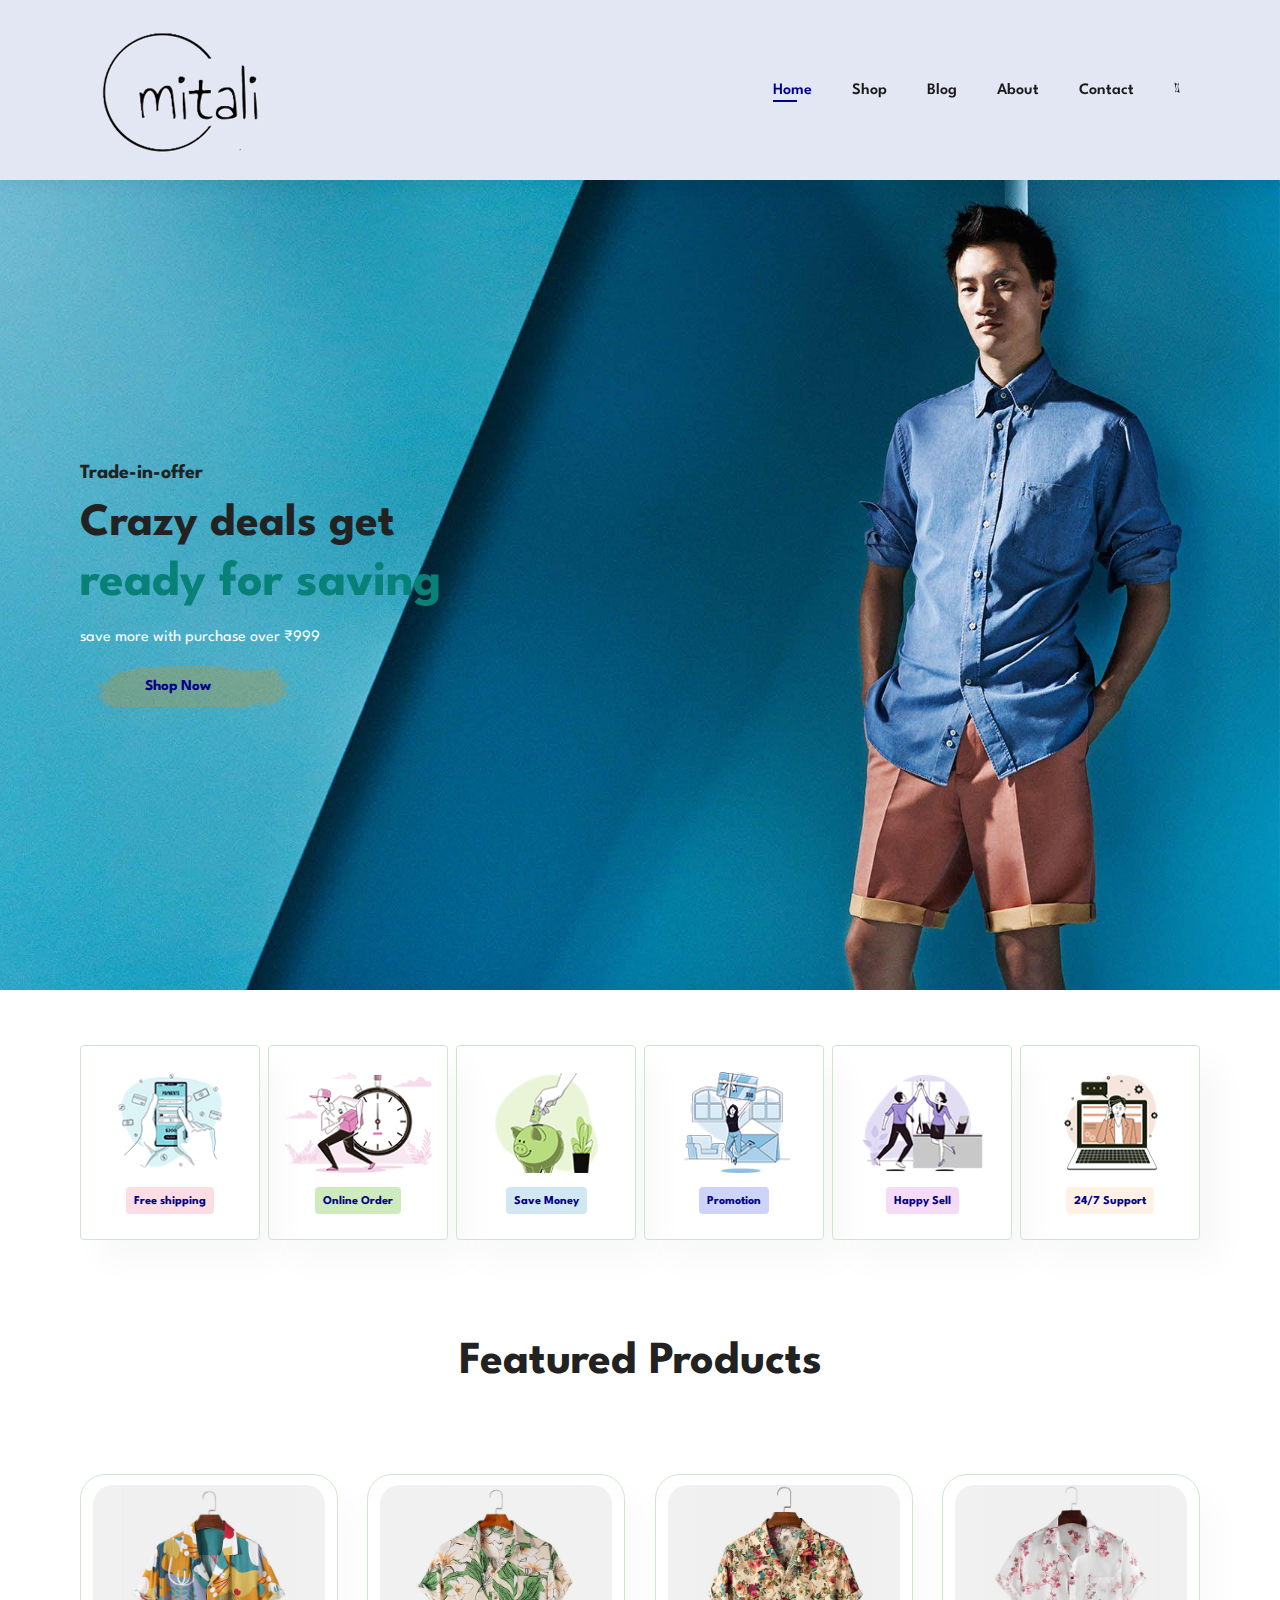
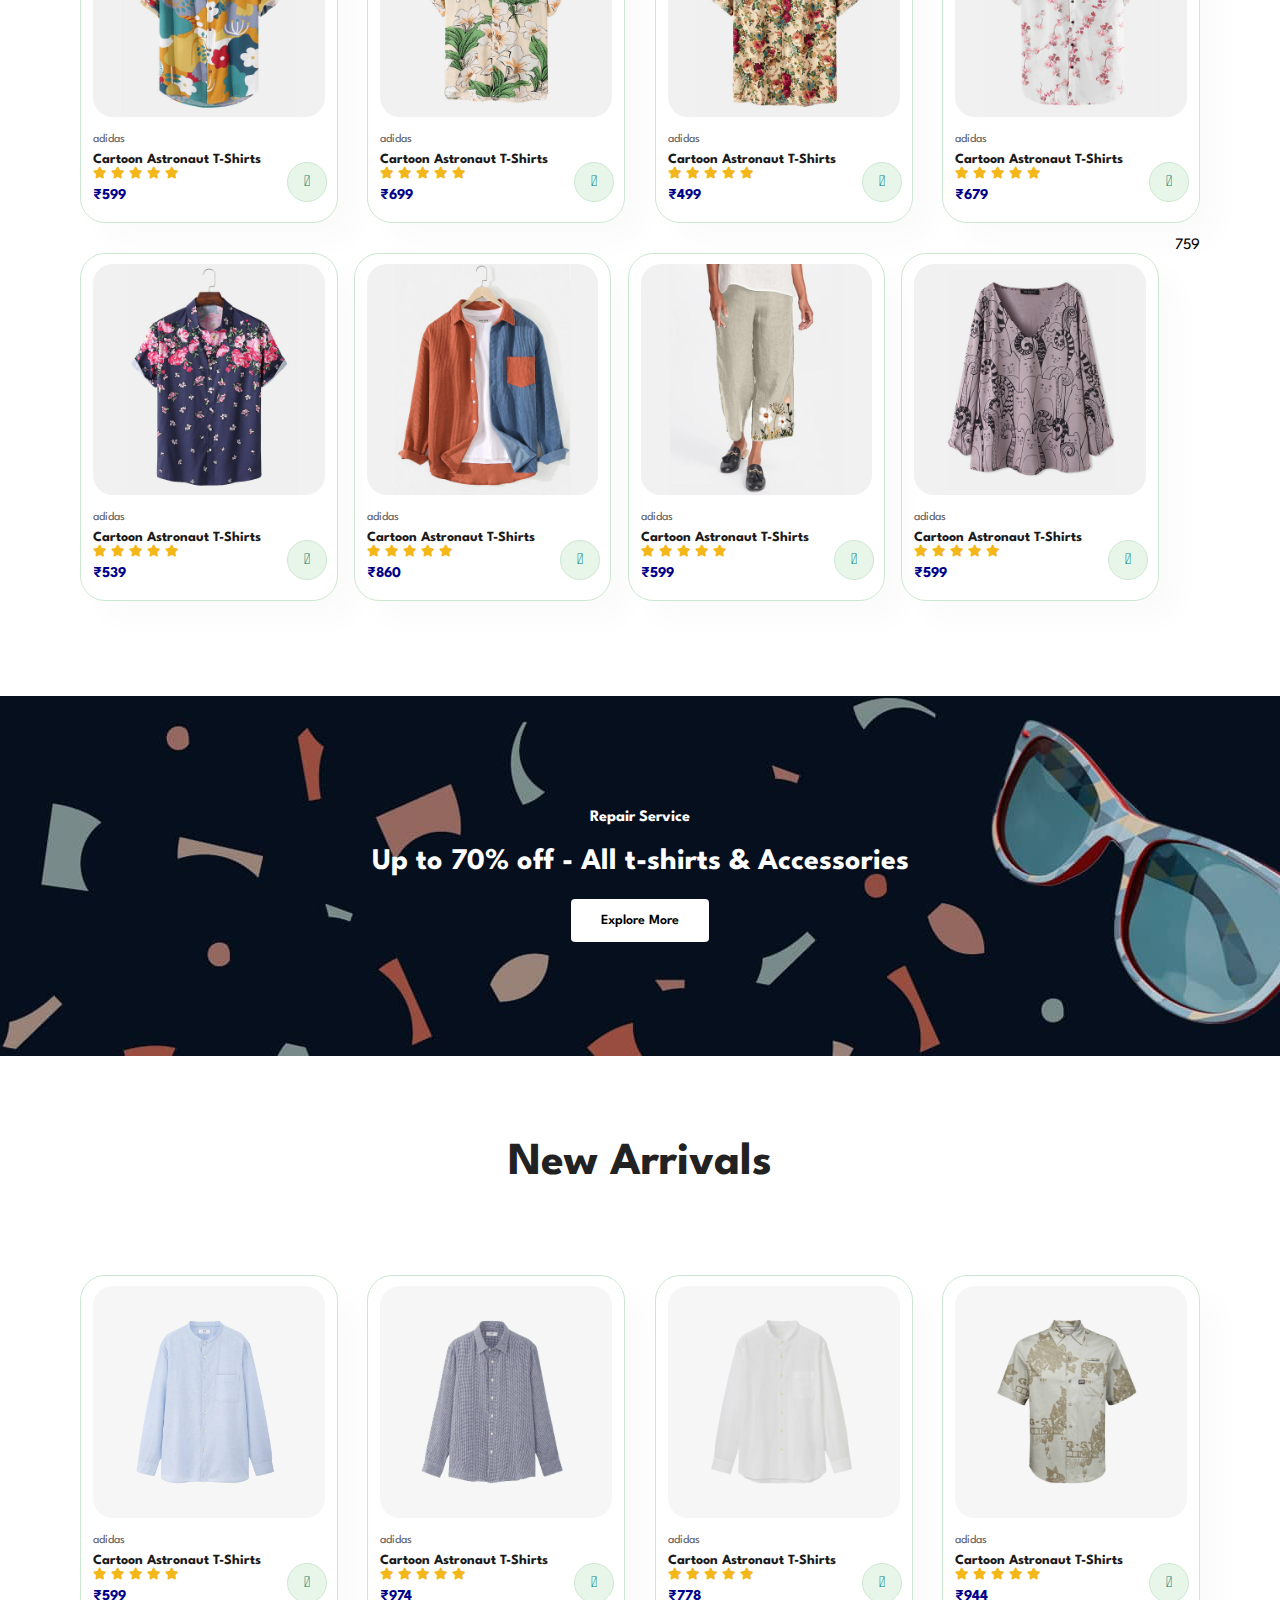
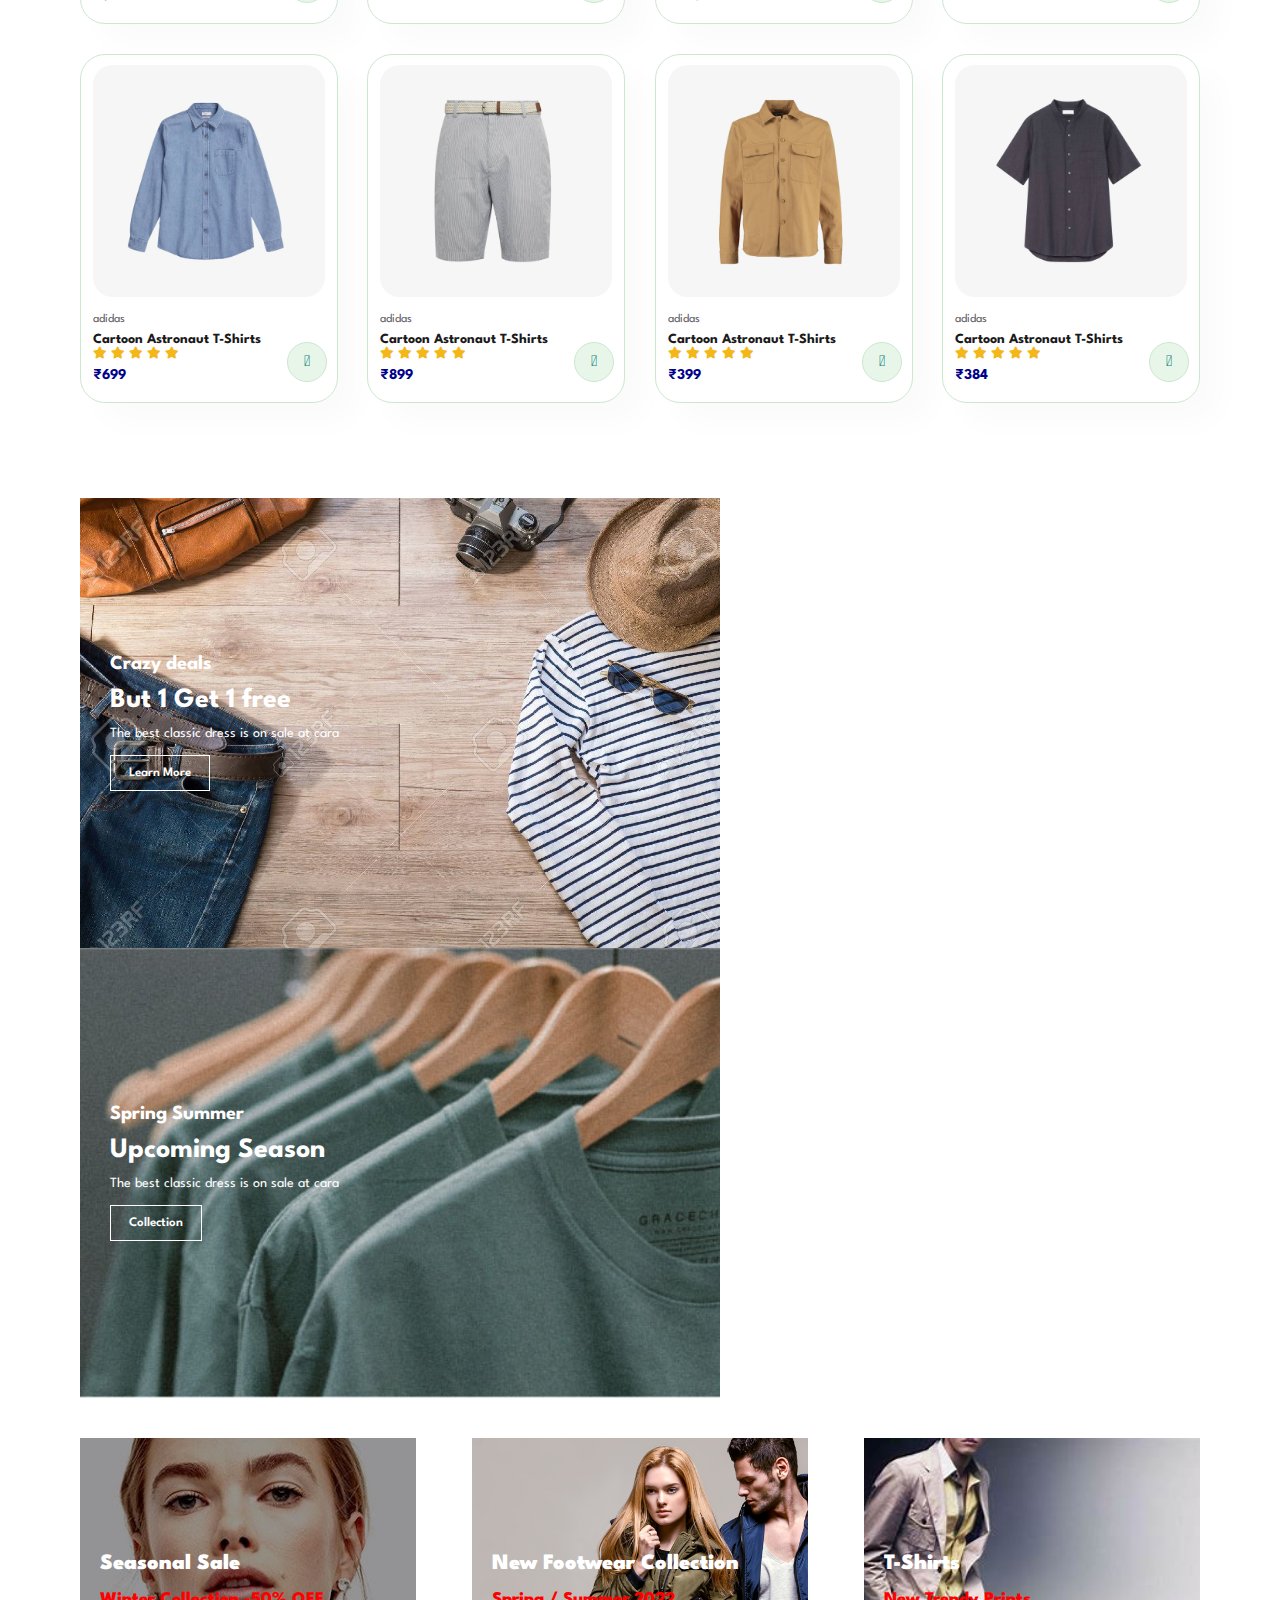
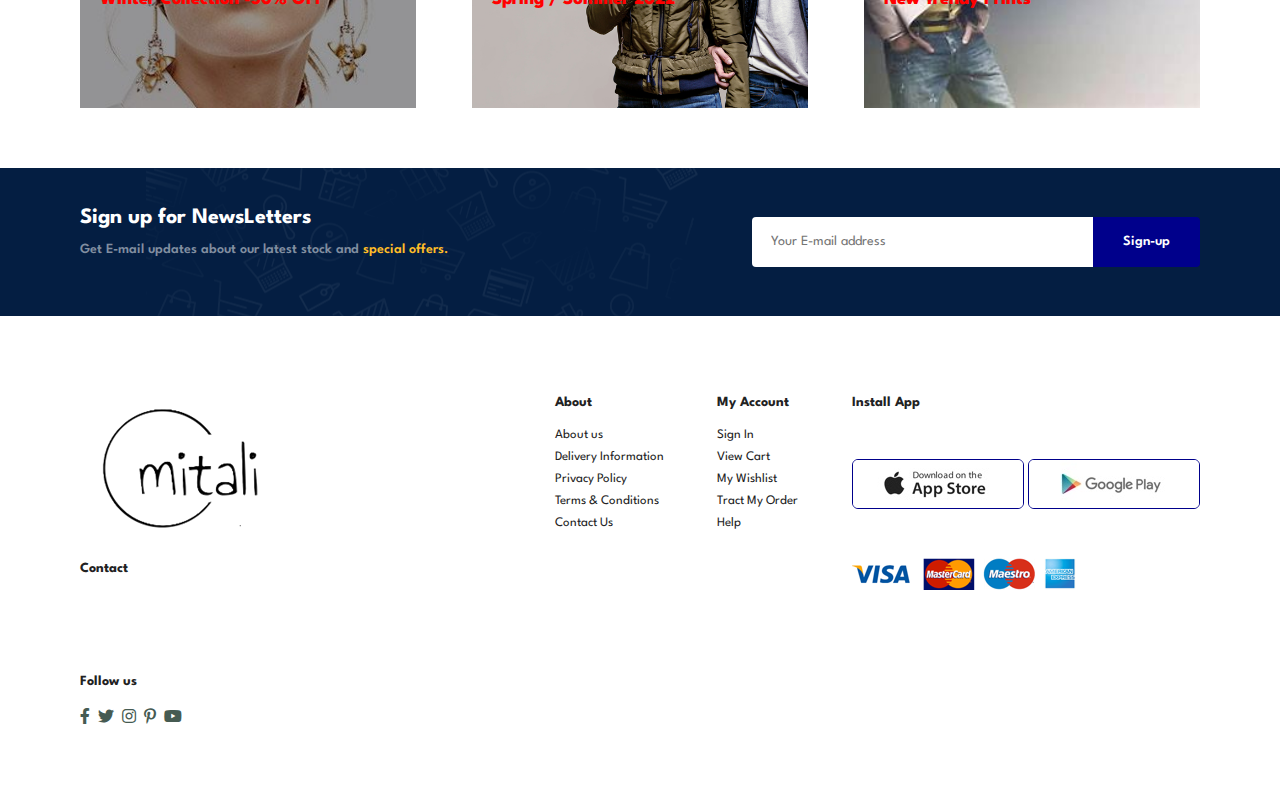
<file: index.html>
<!DOCTYPE html>
<html lang="en">
  <head>
    <meta charset="UTF-8" />
    <meta http-equiv="X-UA-Compatible" content="IE=edge" />
    <meta name="viewport" content="width=device-width, initial-scale=1.0" />
    <title>E-commerce</title>
    <link
      rel="stylesheet"
      href="https://pro.fontawesome.com/releases/v5.10.0/css/all.css"
    />

    <link rel="stylesheet" href="style.css" />
  </head>

  <body>
    <section id="header">
      <a href="#"> <img src="img/logo3.png"
        class="logo" alt="" /></a>

      <div>
        <ul id="navbar">
          <li><a class="active" href="index.html">Home</a></li>
          <li><a href="shop.html">Shop</a></li>
          <li><a href="blog.html">Blog</a></li>
          <li><a href="about.html">About</a></li>
          <li><a href="contact.html">Contact</a></li>
          <li id="lg-bag">
            <a href="cart.html"><i class="fal fa-shopping-cart"></i></a>
          </li>
          <a href="#" id="close"><i class="far fa-times"></i></a>
        </ul>
      </div>
      <div id="mobile">
        <a href="cart.html"><i class="fal fa-shopping-cart"></i></a>
        <i id="bar" class="fas fa-outdent"></i>
      </div>
    </section>

    <section id="hero">
      <h4>Trade-in-offer</h4>
      <h2>Crazy deals get</h2>
      <h1>ready for saving</h1>
      <p>save more with purchase over ₹999</p>
      <button>Shop Now</button>
    </section>

    <section id="feature" class="section-p1">
      <div class="fe-box">
        <img src="img/features/f1.png" alt="" />
        <h6>Free shipping</h6>
      </div>
      <div class="fe-box">
        <img src="img/features/f2.png" alt="" />
        <h6>Online Order</h6>
      </div>
      <div class="fe-box">
        <img src="img/features/f3.png" alt="" />
        <h6>Save Money</h6>
      </div>
      <div class="fe-box">
        <img src="img/features/f4.png" alt="" />
        <h6>Promotion</h6>
      </div>
      <div class="fe-box">
        <img src="img/features/f5.png" alt="" />
        <h6>Happy Sell</h6>
      </div>
      <div class="fe-box">
        <img src="img/features/f6.png" alt="" />
        <h6>24/7 Support</h6>
      </div>
    </section>

    <section id="product1" class="section-p1">
      <h2>Featured Products</h2>
      <p>Summer Collection New Modern Design</p>
      <div class="pro-container">
        <div class="pro">
          <img src="img/products/f1.jpg" alt="" />
          <div class="des">
            <span>adidas</span>
            <h5>Cartoon Astronaut T-Shirts</h5>
            <div class="star">
              <i class="fas fa-star"></i>
              <i class="fas fa-star"></i>
              <i class="fas fa-star"></i>
              <i class="fas fa-star"></i>
              <i class="fas fa-star"></i>
            </div>
            <h4>₹599</h4>
          </div>
          <a href="#"><i class="fal fa-shopping-cart cart"></i></a>
        </div>
        <div class="pro">
          <img src="img/products/f2.jpg" alt="" />
          <div class="des">
            <span>adidas</span>
            <h5>Cartoon Astronaut T-Shirts</h5>
            <div class="star">
              <i class="fas fa-star"></i>
              <i class="fas fa-star"></i>
              <i class="fas fa-star"></i>
              <i class="fas fa-star"></i>
              <i class="fas fa-star"></i>
            </div>
            <h4>₹699</h4>
          </div>
          <a href="#"><i class="fal fa-shopping-cart cart"></i></a>
        </div>
        <div class="pro">
          <img src="img/products/f3.jpg" alt="" />
          <div class="des">
            <span>adidas</span>
            <h5>Cartoon Astronaut T-Shirts</h5>
            <div class="star">
              <i class="fas fa-star"></i>
              <i class="fas fa-star"></i>
              <i class="fas fa-star"></i>
              <i class="fas fa-star"></i>
              <i class="fas fa-star"></i>
            </div>
            <h4>₹499</h4>
          </div>
          <a href="#"><i class="fal fa-shopping-cart cart"></i></a>
        </div>
        <div class="pro">
          <img src="img/products/f4.jpg" alt="" />
          <div class="des">
            <span>adidas</span>
            <h5>Cartoon Astronaut T-Shirts</h5>
            <div class="star">
              <i class="fas fa-star"></i>
              <i class="fas fa-star"></i>
              <i class="fas fa-star"></i>
              <i class="fas fa-star"></i>
              <i class="fas fa-star"></i>
            </div>
            <h4>₹679</h4>
          </div>
          <a href="#"><i class="fal fa-shopping-cart cart"></i></a>
        </div>
        <div class="pro">
          <img src="img/products/f5.jpg" alt="" />
          <div class="des">
            <span>adidas</span>
            <h5>Cartoon Astronaut T-Shirts</h5>
            <div class="star">
              <i class="fas fa-star"></i>
              <i class="fas fa-star"></i>
              <i class="fas fa-star"></i>
              <i class="fas fa-star"></i>
              <i class="fas fa-star"></i>
            </div>
            <h4>₹539</h4>
          </div>
          <a href="#"><i class="fal fa-shopping-cart cart"></i></a>
        </div>
        <div class="pro">
          <img src="img/products/f6.jpg" alt="" />
          <div class="des">
            <span>adidas</span>
            <h5>Cartoon Astronaut T-Shirts</h5>
            <div class="star">
              <i class="fas fa-star"></i>
              <i class="fas fa-star"></i>
              <i class="fas fa-star"></i>
              <i class="fas fa-star"></i>
              <i class="fas fa-star"></i>
            </div>
            <h4>₹860</h4>
          </div>
          <a href="#"><i class="fal fa-shopping-cart cart"></i></a>
        </div>
        <div class="pro">
          <img src="img/products/f7.jpg" alt="" />
          <div class="des">
            <span>adidas</span>
            <h5>Cartoon Astronaut T-Shirts</h5>
            <div class="star">
              <i class="fas fa-star"></i>
              <i class="fas fa-star"></i>
              <i class="fas fa-star"></i>
              <i class="fas fa-star"></i>
              <i class="fas fa-star"></i>
            </div>
            <h4>₹599</h4>
          </div>
          <a href="#"><i class="fal fa-shopping-cart cart"></i></a>
        </div>
        <div class="pro">
          <img src="img/products/f8.jpg" alt="" />
          <div class="des">
            <span>adidas</span>
            <h5>Cartoon Astronaut T-Shirts</h5>
            <div class="star">
              <i class="fas fa-star"></i>
              <i class="fas fa-star"></i>
              <i class="fas fa-star"></i>
              <i class="fas fa-star"></i>
              <i class="fas fa-star"></i>
            </div>
            <h4>₹599</h4>
          </div>
          <a href="#"><i class="fal fa-shopping-cart cart"></i></a>
        </div>759
      </div>
    </section>

    <section id="banner" class="section-m1">
      <h4>Repair Service</h4>
      <h2>Up to <span>70% off</span> - All t-shirts & Accessories</h2>
      <button class="normal">Explore More</button>
    </section>

    <section id="product1" class="section-p1">
      <h2>New Arrivals</h2>
      <p>Summer Collection New Modern Design</p>
      <div class="pro-container">
        <div class="pro">
          <img src="img/products/n1.jpg" alt="" />
          <div class="des">
            <span>adidas</span>
            <h5>Cartoon Astronaut T-Shirts</h5>
            <div class="star">
              <i class="fas fa-star"></i>
              <i class="fas fa-star"></i>
              <i class="fas fa-star"></i>
              <i class="fas fa-star"></i>
              <i class="fas fa-star"></i>
            </div>
            <h4>₹599</h4>
          </div>
          <a href="#"><i class="fal fa-shopping-cart cart"></i></a>
        </div>
        <div class="pro">
          <img src="img/products/n2.jpg" alt="" />
          <div class="des">
            <span>adidas</span>
            <h5>Cartoon Astronaut T-Shirts</h5>
            <div class="star">
              <i class="fas fa-star"></i>
              <i class="fas fa-star"></i>
              <i class="fas fa-star"></i>
              <i class="fas fa-star"></i>
              <i class="fas fa-star"></i>
            </div>
            <h4>₹974</h4>
          </div>
          <a href="#"><i class="fal fa-shopping-cart cart"></i></a>
        </div>
        <div class="pro">
          <img src="img/products/n3.jpg" alt="" />
          <div class="des">
            <span>adidas</span>
            <h5>Cartoon Astronaut T-Shirts</h5>
            <div class="star">
              <i class="fas fa-star"></i>
              <i class="fas fa-star"></i>
              <i class="fas fa-star"></i>
              <i class="fas fa-star"></i>
              <i class="fas fa-star"></i>
            </div>
            <h4>₹778</h4>
          </div>
          <a href="#"><i class="fal fa-shopping-cart cart"></i></a>
        </div>
        <div class="pro">
          <img src="img/products/n4.jpg" alt="" />
          <div class="des">
            <span>adidas</span>
            <h5>Cartoon Astronaut T-Shirts</h5>
            <div class="star">
              <i class="fas fa-star"></i>
              <i class="fas fa-star"></i>
              <i class="fas fa-star"></i>
              <i class="fas fa-star"></i>
              <i class="fas fa-star"></i>
            </div>
            <h4>₹944</h4>
          </div>
          <a href="#"><i class="fal fa-shopping-cart cart"></i></a>
        </div>
        <div class="pro">
          <img src="img/products/n5.jpg" alt="" />
          <div class="des">
            <span>adidas</span>
            <h5>Cartoon Astronaut T-Shirts</h5>
            <div class="star">
              <i class="fas fa-star"></i>
              <i class="fas fa-star"></i>
              <i class="fas fa-star"></i>
              <i class="fas fa-star"></i>
              <i class="fas fa-star"></i>
            </div>
            <h4>₹699</h4>
          </div>
          <a href="#"><i class="fal fa-shopping-cart cart"></i></a>
        </div>
        <div class="pro">
          <img src="img/products/n6.jpg" alt="" />
          <div class="des">
            <span>adidas</span>
            <h5>Cartoon Astronaut T-Shirts</h5>
            <div class="star">
              <i class="fas fa-star"></i>
              <i class="fas fa-star"></i>
              <i class="fas fa-star"></i>
              <i class="fas fa-star"></i>
              <i class="fas fa-star"></i>
            </div>
            <h4>₹899</h4>
          </div>
          <a href="#"><i class="fal fa-shopping-cart cart"></i></a>
        </div>
        <div class="pro">
          <img src="img/products/n7.jpg" alt="" />
          <div class="des">
            <span>adidas</span>
            <h5>Cartoon Astronaut T-Shirts</h5>
            <div class="star">
              <i class="fas fa-star"></i>
              <i class="fas fa-star"></i>
              <i class="fas fa-star"></i>
              <i class="fas fa-star"></i>
              <i class="fas fa-star"></i>
            </div>
            <h4>₹399</h4>
          </div>
          <a href="#"><i class="fal fa-shopping-cart cart"></i></a>
        </div>
        <div class="pro">
          <img src="img/products/n8.jpg" alt="" />
          <div class="des">
            <span>adidas</span>
            <h5>Cartoon Astronaut T-Shirts</h5>
            <div class="star">
              <i class="fas fa-star"></i>
              <i class="fas fa-star"></i>
              <i class="fas fa-star"></i>
              <i class="fas fa-star"></i>
              <i class="fas fa-star"></i>
            </div>
            <h4>₹384</h4>
          </div>
          <a href="#"><i class="fal fa-shopping-cart cart"></i></a>
        </div>
      </div>
    </section>

    <section id="sm-banner" class="section-p1">
      <div class="banner-box">
        <h4>Crazy deals</h4>
        <h2>But 1 Get 1 free</h2>
        <span>The best classic dress is on sale at cara</span>
        <button class="white">Learn More</button>
      </div>
      <div class="banner-box banner-box2">
        <h4>Spring Summer</h4>
        <h2>Upcoming Season</h2>
        <span>The best classic dress is on sale at cara</span>
        <button class="white">Collection</button>
      </div>
    </section>

    <section id="banner3">
      <div class="banner-box">
        <h2>Seasonal Sale</h2>
        <h3>Winter Collection -50% OFF</h3>
      </div>
      <div class="banner-box banner-box2">
        <h2>New Footwear Collection</h2>
        <h3>Spring / Summer 2022</h3>
      </div>
      <div class="banner-box banner-box3">
        <h2>T-Shirts</h2>
        <h3>New Trendy Prints</h3>
      </div>
    </section>

    <section id="newsletter" class="section-p1 section-m1">
      <div class="newstext">
        <h4>Sign up for NewsLetters</h4>
        <p>
          Get E-mail updates about our latest stock and
          <span>special offers.</span>
        </p>
      </div>

      <div class="form">
        <input type="text" placeholder="Your E-mail address" />
        <button class="normal">Sign-up</button>
      </div>
    </section>

    <footer class="section-p1">
      <div class="col">
        <img class="logo" src="img/logo3.png" alt="" />
        <h4>Contact</h4>
        <p>
          <strong>Address: </strong>01 Ghurghari Park, 80ft road, S.nagar
          Gujarat India Earth aijdnajnj
        </p>
        <p><strong>Phone:</strong> +01 1234 567/ +91 63512 37844</p>
        <p><strong>Hours: </strong>10:00 - 18:00(IST), Mon - Fri</p>
        <div class="follow">
          <h4>Follow us</h4>
          <div class="icon">
            <i class="fab fa-facebook-f"></i>
            <i class="fab fa-twitter"></i>
            <i class="fab fa-instagram"></i>
            <i class="fab fa-pinterest-p"></i>
            <i class="fab fa-youtube"></i>
          </div>
        </div>
      </div>

      <div class="col">
        <h4>About</h4>
        <a href="#">About us</a>
        <a href="#">Delivery Information</a>
        <a href="#">Privacy Policy</a>
        <a href="#">Terms & Conditions</a>
        <a href="#">Contact Us</a>
      </div>

      <div class="col">
        <h4>My Account</h4>
        <a href="#">Sign In</a>
        <a href="#">View Cart</a>
        <a href="#">My Wishlist</a>
        <a href="#">Tract My Order</a>
        <a href="#">Help</a>
      </div>

      <div class="col install">
        <h4>Install App</h4>
        <p>From App Store or Google Play</p>
        <div class="row">
          <img src="img/pay/app.jpg" alt="" />
          <img src="img/pay/play.jpg" alt="" />
        </div>
        <p>Secured Payments Gateways</p>
        <img src="img/pay/pay.png" alt="" />
      </div>

      <div class="copyright">
        <p>&copy; 2023, Mohit Dodeja - HTML CSS Template</p>
      </div>
    </footer>

    <script src="script.js"></script>
  </body>
</html>
</file>
<file: style.css>
@import url("https://fonts.googleapis.com/css2?family=Spartan:wght@100;200;300;400;500;600;700;800;900&display=swap");

* {
  margin: 0;
  padding: 0;
  box-sizing: border-box;
  font-family: "Spartan", sans-serif;
}

html {
  scroll-behavior: smooth;
}

/* Global Styles */

h1 {
  font-size: 50px;
  line-height: 64px;
  color: #222;
}

h2 {
  font-size: 46px;
  line-height: 54px;
  color: #222;
}

h4 {
  font-size: 20px;
  color: #222;
}

h6 {
  font-weight: 700;
  font-size: 12px;
}

p {
  font-size: 16px;
  color: #465b52;
  margin: 15px 0 20px 0;
}

.section-p1 {
  padding: 40px 80px;
}

.section-m1 {
  margin: 40px 0;
}

button.normal {
  font-size: 14px;
  font-weight: 600;
  padding: 15px 30px;
  color: #000;
  background-color: #fff;
  border-radius: 4px;
  cursor: pointer;
  border: none;
  outline: none;
  transition: 0.2s;
}

button.white {
  font-size: 13px;
  font-weight: 600;
  padding: 11px 18px;
  color: #fff;
  background-color: transparent;
  cursor: pointer;
  border: 1px solid #fff;
  outline: none;
  transition: 0.2s;
}

body {
  width: 100%;
}

/* Header :start */

#header {
  position: sticky;
  top: 0;
  left: 0;
  display: flex;
  align-items: center;
  justify-content: space-between;
  padding: 20px 80px;
  background: #e3e6f3;
  box-shadow: 0 5px 15px rgba(0, 0, 0, 0.06);
  z-index: 999;
}

#navbar {
  display: flex;
  align-items: center;
  justify-content: center;
}

#navbar li {
  position: relative;
  list-style: none;
  padding: 0 20px;
}

#navbar li a {
  text-decoration: none;
  font-size: 16px;
  font-weight: 600;
  color: #1a1a1a;
  transition: 0.3s ease;
}

#navbar li a:hover {
  color: #00008b;
}

#navbar li a:hover,
#navbar li a.active {
  color: #00008b;
}

#navbar li a.active::after,
#navbar li a:hover::after {
  content: "";
  width: 30%;
  height: 2px;
  background-color: #00008b;
  position: absolute;
  bottom: -4px;
  left: 20px;
}

#mobile,
#close {
  display: none;
  align-items: center;
}

/* Home Page */
#hero {
  background-image: url(img/hero1.jpg);
  height: 90vh;
  width: 100%;
  background-size: cover;
  background-position: top 25% right 0%;
  padding: 0 80px;
  display: flex;
  flex-direction: column;
  align-items: flex-start;
  justify-content: center;
}

#hero h4 {
  padding-bottom: 15px;
}

#hero h1 {
  color: #088178;
}

#hero button {
  background-image: url(img/button.png);
  background-color: transparent;
  color: #00008b;
  border: 0;
  padding: 14px 80px 14px 65px;
  background-repeat: no-repeat;
  cursor: pointer;
  font-weight: 700;
  font-size: 15px;
}

#feature {
  display: flex;
  align-items: center;
  justify-content: space-between;
  flex-wrap: wrap;
}

#feature .fe-box {
  width: 180px;
  text-align: center;
  padding: 25px 15px;
  box-shadow: 20px 20px 34px rgba(0, 0, 0, 0.03);
  border: 1px solid #cce7d0;
  border-radius: 4px;
  margin: 15px 0;
}

#feature .fe-box:hover {
  box-shadow: 10px 10px 54px rgba(71, 62, 221, 0.1);
}

#feature .fe-box img {
  width: 100%;
  margin-bottom: 10px;
}

#feature .fe-box h6 {
  display: inline-block;
  padding: 9px 8px 6px 8px;
  line-height: 1;
  border-radius: 4px;
  color: #00008b;
  background-color: #fddde4;
}

#feature .fe-box:nth-child(2) h6 {
  background-color: #cdebbc;
}

#feature .fe-box:nth-child(3) h6 {
  background-color: #d1e8f2;
}

#feature .fe-box:nth-child(4) h6 {
  background-color: #cdd4f8;
}

#feature .fe-box:nth-child(5) h6 {
  background-color: #f6dbf6;
}

#feature .fe-box:nth-child(6) h6 {
  background-color: #fff2e5;
}

#product1 {
  text-align: center;
}

#product1 .pro-container {
  display: flex;
  justify-content: space-between;
  padding-top: 20px;
  flex-wrap: wrap;
}

#product1 .pro {
  position: relative;
  width: 23%;
  min-width: 250px;
  padding: 10px 12px;
  border: 1px solid #cce7d0;
  border-radius: 25px;
  cursor: pointer;
  box-shadow: 20px 20px 30px rgba(0, 0, 0, 0.02);
  margin: 15px 0;
  transition: 0.2s ease;
}

#product1 .pro img {
  width: 100%;
  border-radius: 20px;
}

#product1 .pro:hover {
  box-shadow: 20px 20px 30px rgba(0, 0, 0, 0.06);
}

#product1 .pro .des {
  text-align: start;
  padding: 10px 0;
}

#product1 .pro .des span {
  color: #606063;
  font-size: 12px;
}

#product1 .pro .des h5 {
  padding-top: 7px;
  color: #1a1a1a;
  font-size: 14px;
}

#product1 .pro .des i {
  font-size: 12px;
  color: rgb(243, 183, 25);
}

#product1 .pro .des h4 {
  padding-top: 7px;
  font-size: 15px;
  font-weight: 700;
  color: #00008b;
}

#product1 .pro .cart {
  width: 40px;
  height: 40px;
  line-height: 40px;
  border-radius: 50px;
  background-color: #e8f6ea;
  font-weight: 500;
  color: #088178;
  border: 1px solid #cce7d0;
  position: absolute;
  bottom: 20px;
  right: 10px;
}

#banner {
  display: flex;
  flex-direction: column;
  justify-content: center;
  align-items: center;
  text-align: center;
  background-image: url(img/banner/b2.jpg);
  width: 100%;
  height: 40vh;
  background-size: cover;
  background-position: center;
}

#banner h4 {
  color: white;
  font-size: 16px;
}

#banner h2 {
  color: white;
  font-size: 30px;
  padding: 10px 0;
}

#banner h2 span {
  color: white;
}

#banner button:hover {
  background-color: #088178;
  color: #fff;
}

#sm-banner {
  display: flex;
  justify-content: space-between;
  flex-wrap: wrap;
}

#sm-banner .banner-box {
  display: flex;
  flex-direction: column;
  justify-content: center;
  align-items: flex-start;
  background-image: url(img/banner/b171.jpg);
  min-width: 640px;
  height: 50vh;
  background-size: cover;
  background-position: center;
  padding: 30px;
}

#sm-banner .banner-box2 {
  background-image: url(img/banner/b10.jpg);
}

#sm-banner h4 {
  color: white;
  font-size: 20px;
  font-weight: 300px;
}

#sm-banner h2 {
  color: white;
  font-size: 28px;
  font-weight: 800px;
}

#sm-banner span {
  color: white;
  font-size: 14px;
  font-weight: 500px;
  padding-bottom: 15px;
}

#sm-banner .banner-box:hover button {
  background: #088178;
  border: 1px solid #088178;
}

#banner3 {
  display: flex;
  justify-content: space-between;
  flex-wrap: wrap;
  padding: 0 80px;
}

#banner3 .banner-box {
  display: flex;
  flex-direction: column;
  justify-content: center;
  align-items: flex-start;
  background-image: url(img/banner/b7.jpg);
  min-width: 30%;
  height: 30vh;
  background-size: cover;
  background-position: center;
  padding: 20px;
  margin-bottom: 20px;
}

#banner3 .banner-box2 {
  background-image: url(img/banner/b4.jpg);
}

#banner3 .banner-box3 {
  background-image: url(img/banner/b181.jpg);
}

#banner3 h2 {
  color: #fff;
  font-weight: 900;
  font-size: 22px;
}

#banner3 h3 {
  color: red;
  font-weight: 800;
  font-size: 18px;
}

#newsletter {
  display: flex;
  justify-content: space-between;
  flex-wrap: wrap;
  align-items: center;
  background-image: url(img/banner/b14.png);
  background-repeat: no-repeat;
  background-position: 20% 30%;
  background-color: #041e42;
}

#newsletter h4 {
  font-size: 22px;
  font-weight: 700;
  color: #fff;
}

#newsletter p {
  font-size: 14px;
  font-weight: 600;
  color: #818ea0;
}

#newsletter p span {
  color: #ffbd27;
}

#newsletter .form {
  display: flex;
  width: 40%;
}

#newsletter input {
  height: 3.125rem;
  padding: 0 1.25em;
  font-size: 14px;
  width: 100%;
  border: 1px solid transparent;
  border-radius: 4px;
  outline: none;
  border-top-right-radius: 0;
  border-bottom-right-radius: 0;
}

#newsletter button {
  background-color: #00008b;
  color: #fff;
  white-space: nowrap;
  border-top-left-radius: 0;
  border-bottom-left-radius: 0;
}

footer {
  display: flex;
  justify-content: space-between;
  flex-wrap: wrap;
}

footer .col {
  display: flex;
  flex-direction: column;
  align-items: flex-start;
  margin-bottom: 20px;
}

footer .logo {
  margin-bottom: 30px;
}

footer h4 {
  font-size: 14px;
  padding-bottom: 20px;
}

footer p {
  font-size: 13px;
  margin: 0 0 8px 0;
}

footer a {
  font-size: 13px;
  text-decoration: none;
  color: #222;
  margin-bottom: 10px;
}

footer .follow {
  margin-top: 20px;
}

footer .follow i {
  color: #465b52;
  padding-right: 4px;
  cursor: pointer;
}

footer .install .row img {
  border: 1px solid #00008b;
  border-radius: 6px;
}

footer .install img {
  margin: 10px 0 15px 0;
}

footer .follow i:hover,
footer a:hover {
  color: #00008b;
}

footer .copyright {
  width: 100%;
  text-align: center;
}

/* Shop Page */

#page-header {
  background-image: url(img/banner/b1.jpg);
  width: 100%;
  height: 40vh;
  background-size: cover;
  display: flex;
  justify-content: center;
  text-align: center;
  flex-direction: column;
  padding: 14px;
}

#page-header h2,
p {
  color: white;
}

#pagination {
  text-align: center;
}

#pagination a {
  text-decoration: none;
  background-color: #00008b;
  padding: 15px 20px;
  border-radius: 4px;
  color: white;
  font-weight: 600;
}

#pagination a i {
  font-size: 16px;
  font-weight: 600;
}

/* Start Media Query */

/* For Mid-range devices */

@media (max-width: 799px) {
  .section-p1 {
    padding: 40px 40px;
  }

  #navbar {
    display: flex;
    flex-direction: column;
    align-items: flex-start;
    justify-content: flex-start;
    position: fixed;
    top: 0;
    right: -300px;
    height: 100vh;
    width: 300px;
    background-color: #e3e6f3;
    box-shadow: 0 40px 60px rgba(0, 0, 0, 0.1);
    padding: 80px 0 0 10px;
    transition: 0.3s;
  }

  #navbar.active {
    right: 0px;
  }

  #navbar li {
    margin-bottom: 25px;
  }

  #mobile {
    display: flex;
    align-items: center;
  }

  #mobile i {
    color: #1a1a1a;
    font-size: 24px;
    padding-left: 20px;
  }

  #close {
    position: absolute;
    display: initial;
    top: 30px;
    left: 30px;
    color: #222;
    font-size: 24px;
  }

  #lg-bag {
    display: none;
  }

  #hero {
    height: 70vh;
    padding: 0 80px;
    background-position: top 30% right 40%;
  }

  #feature {
    justify-content: center;
  }

  #feature .fe-box {
    margin: 15px 15px;
  }

  #product1 .pro-container {
    justify-content: center;
  }

  #product1 .pro {
    margin: 15px;
  }

  #banner {
    height: 20vh;
  }
  #sm-banner .banner-box {
    min-width: 100%;
    height: 30vh;
  }

  #banner3 {
    padding: 0 40px;
  }

  #banner3 .banner-box {
    width: 28%;
  }

  #newsletter .form {
    width: 70%;
  }
}

/* For Mobile Devices */
@media (max-width: 477px) {
  .section-p1 {
    padding: 20px;
  }
  #header {
    padding: 10px 18px;
  }

  h2 {
    font-size: 32px;
  }

  h1 {
    font-size: 38px;
  }

  #hero {
    padding: 0 20px;
    background-position: 55%;
  }

  #feature {
    justify-content: space-between;
  }

  #feature .fe-box {
    width: 155px;
    margin: 0 0 15px 0;
  }

  #product1 .pro {
    width: 100%;
  }

  #banner {
    height: 40vh;
  }

  #sm-banner .banner-box {
    height: 40vh;
  }

  #sm-banner .banner-box2 {
    margin-top: 20px;
  }

  #banner3 {
    padding: 0 20px;
  }

  #banner3 .banner-box {
    width: 100%;
  }

  #newsletter {
    padding: 29px 20px;
  }

  #newsletter .form {
    width: 100%;
  }

  footer .copyright {
    text-align: start;
  }
}
/* blog page */

#page-header.blog-header{
  background-image: url("img/banner/b19.jpg");


 }

 #blog{
  padding: 150px 150px 0 150px;


 }

 #blog .blog-box{
  display: flex;
  align-items: center;
  width: 100%;
  position: relative;
  padding-bottom: 90px;
 }

 #blog .blog-img{
  width: 50%;
  margin-right: 40px;

 }

 #blog img{
  width: 100%;
  height: 300px;
  object-fit: cover;

 }

 
 #blog .blog-details{
  width: 50%;
  

 }

 #blog .blog-details a{
 text-decoration: none;
 font-size: 11px;
 color: #4f31ba;
 font-weight: 700;

 position: relative;
 transition: 0.3s;

  

 }

 #blog .blog-details a::after{
  content: "";
  width: 50px;
  height: 1px;
  background-color: #4f31ba;
  position: absolute;
  top: 4px;
  right: -60px;
 }

 #blog .blog-details a:hover{
  color: #088178;
 }

 #blog .blog-details a:hover::after{
  background-color: #088178;;
 }

 #blog .blog-box h1{
  position: absolute;
  top: -55px;
  left: 0;
  font-size: 70px;
  font-weight: 700;
  color: #c9cbca;
  z-index: -7;
  

 }



 /* About page */

 #page-header.about-header{
  background-image: url("img/about/banner.png");
 }



#about-head img{
width: 50%;
height: auto;
margin: 40px;
}

#about-head{
display: flex;
align-items: center;
}

#about-head div{
padding-right: 40px;
}


#about-app{
text-align: center;

}

#about-app .video{
width: 70%;
height: 100%;
margin: 30px auto 0 auto;
}

#about-app video{
width: 100%;
height: 100%;
border-radius: 20px;
}



/* contact page */

#contact-details{
display: flex;
align-items: center;
justify-content: space-around;
}

#contact-details .details{
width: 40%;
}

#contact-details .details span, 
#form-details form span{
font-size: 12px;
}

#contact-details .details h2,
#form-details form h2{
font-size: 26px;
line-height: 35px;
padding: 20px 0;
}

#contact-details .details h3{
font-size: 16px;
padding-bottom: 15px;
}

#contact-details .details li{
list-style: none;
display: flex;
padding: 10px 0;
}

#contact-details .details li i{
font-size: 14px;
padding-right: 22px;

}

#contact-details .details li p{
margin: 0;
font-size: 14px;
}

#contact-details .map{
width: 55%;
height: 600px;
padding: 40px;
}

#contact-details .map iframe{
width: 100%;
height: 100%;
}


#form-details{
display: flex;
justify-content: space-between;
margin: 30px;
padding: 80px;
border: 1px solid #e1e1e1;
} 



#form-details form{
width: 65%;
display: flex;
flex-direction: column;
/* padding: 20px 0; */
align-items: flex-start;

}

#form-details form input,
#form-details form textarea{
width: 100%;
padding: 12px 15px;
outline: none;
margin-bottom: 20px;
border: 1px solid #e1e1e1;
}

#form-details form button{
background-color: #088178;
color: #fff;

}

#form-details .people div{
padding-bottom: 25px;
display: flex;
align-items: flex-start;
}

#form-details .people div img{
width: 65px;
height: 65px;
object-fit: cover;
margin-right: 15px;
}

#form-details .people div p{
margin: 0;
font-size: 13px;
line-height: 25px;

}

#form-details .people div p span{
display: block;
font-size: 16px;
font-weight: 600;
color: #000;


}


/* cart page */

#cart{
overflow: auto;

}
#cart table{
width: 100%;
border-collapse: collapse;
table-layout: fixed;
white-space: nowrap;
margin: 30px;
}

#cart table img{
width: 70px;
}

#cart table td:nth-child(1){
width: 100px;
text-align: center;

}

#cart table td:nth-child(2){
width: 150px;
text-align: center;

}

#cart table td:nth-child(3){
width: 250px;
text-align: center;

}

#cart table td:nth-child(4),
#cart table td:nth-child(5),
#cart table td:nth-child(6){
width: 150px;
text-align: center;

}


#cart table td:nth-child(5) input{
width: 70px;
padding: 10px 5px 10px 15px ;

}

#cart table thead{
border: 1px solid #e2e9e1;
border-left: none;
border-right: none;
}

#cart table thead td{
font-weight: 700;
text-transform: uppercase;
font-size: 13px;
padding: 18px 0;
}


#cart table tbody tr td{
padding-top: 15px;
}

#cart table tbody td{
font-size: 13px;
}

#cart-add{
display: flex;
flex-wrap: wrap;
justify-content: space-between;
}

#coupon{
width: 50%;
margin-bottom: 30px;
margin-left: 60px;
margin-top: 70px;

}
#coupon h3,
#subtotal h3{
padding-bottom: 15px;
}

#coupon input{
padding: 10px 20px;
outline: none;
width: 60%;
margin-right: 10px;
border: 1px solid #e2e9e1;
}

#coupon button,
#subtotal button{
background-color: #088178;
color: #fff;
padding: 12px 20px;
}


#subtotal{
width: 30%;
margin-bottom: 30px;
border: 1px solid #e2e9e1;
padding: 30px;
margin-right: 30px;
margin-top: 40px;
}

#subtotal table{
border-collapse: collapse;
width: 100%;
margin-bottom: 20px;

}

#subtotal table td{
width: 50%;
border: 1px solid #e2e9e1;
padding: 10x;
font-size: 13px;

}
</file>
